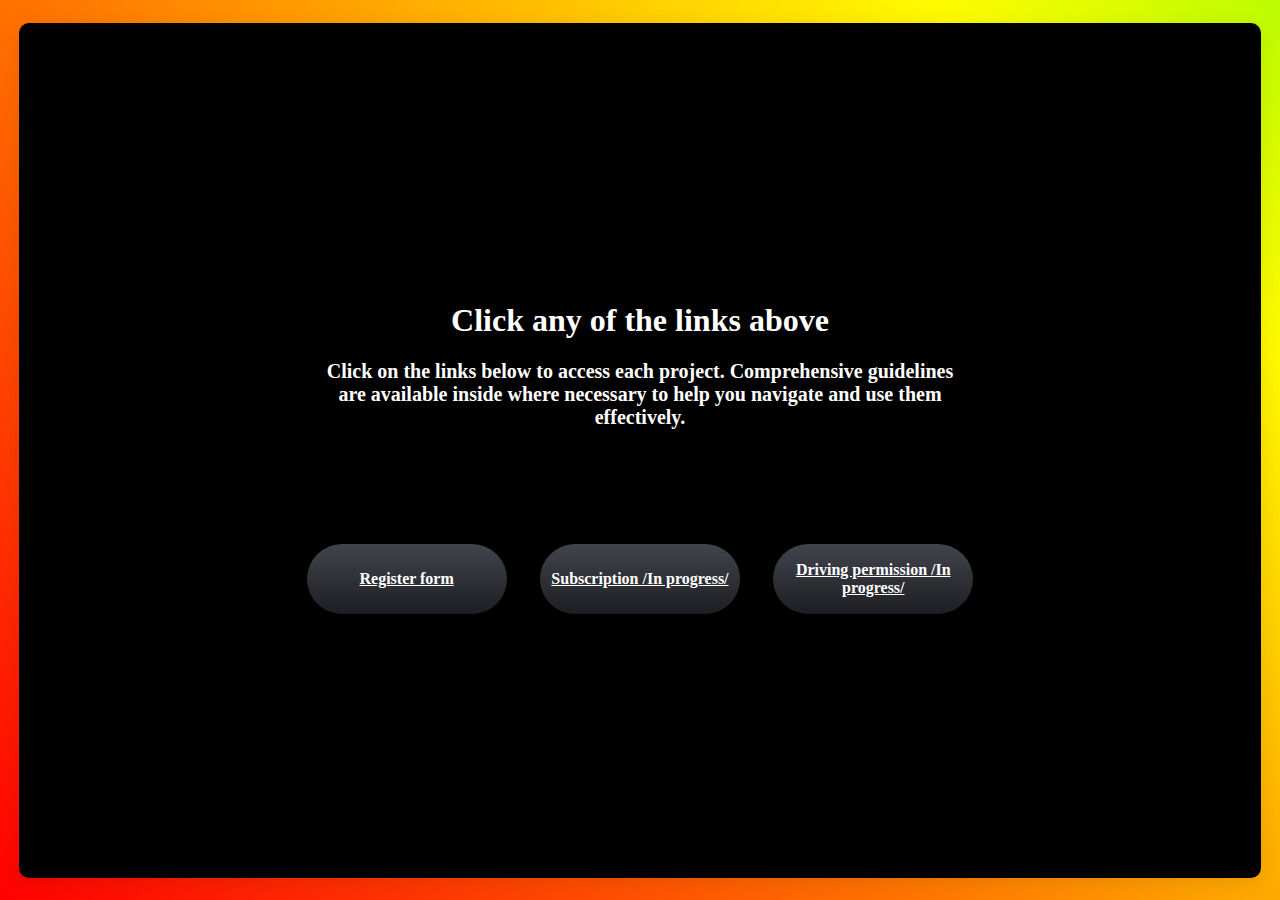
<file: My Project/index.html>
<!DOCTYPE html>
<html lang="bg">
<head>
    <meta charset="UTF-8">
    <meta name="viewport" content="width=device-width, initial-scale=1.0">
    <title>My Project</title>
    <link rel="stylesheet" href="style.css">
</head>
<body>
    
    <main>
        <div class="form-container">
            <h1>Click any of the links above</h1>
            <p>Click on the links below to access each project. Comprehensive guidelines are available inside where necessary to help you navigate and use them effectively.</p>
            <div class="group-elements">
                <div class="registerForm"><a href="registerForm.html">Register form</a></div>
                <div class="subscription"><a href="subscription.html">Subscription  /In progress/</a></div>
                <div class="drivingPermission"><a href="driving-permission.html">Driving permission /In progress/</a></div>    
        </div>
    </div>
        </main>
</body>
</html>
</file>
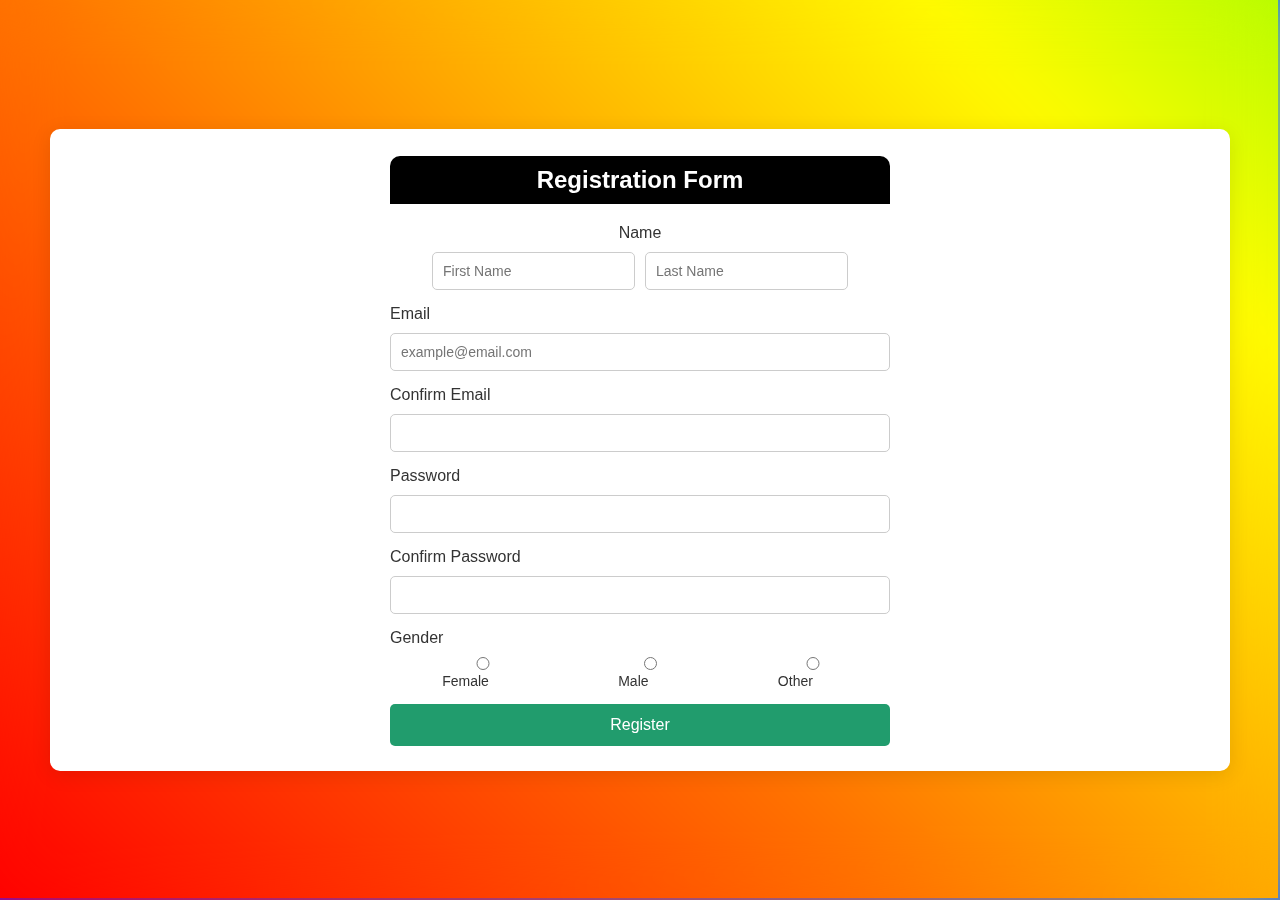
<file: My Project/registerForm.html>
<!DOCTYPE html>
<html lang="en">
<head>
    <meta charset="UTF-8">
    <title>Registration Form</title>
    <link rel="stylesheet" href="registrationForm.css">
    <script src="validation.js" defer></script>
</head>
<body>
    <div class="form-container">
        <h1>Registration Form</h1>
        <form id="registerForm">
                <label for="firstName">Name</label>
            <div class="name-group">
                 <input type="text" id="firstName" name="firstName" placeholder="First Name" required>
                 <input type="text" id="lastName" name="lastName" placeholder="Last Name" required>
            </div>
            <div class="form-group">
                <label for="email">Email</label>
                <input type="email" id="email" name="email" placeholder="example@email.com" required>
            </div>
            <div class="form-group">
                <label for="confirmEmail">Confirm Email</label>
                <input type="email" id="email_confirm" name="email_confirm" placeholder="" required>
            </div>
            <div class="form-group">
                <label for="password">Password</label>
                <input type="password" id="password" name="password" placeholder="" required>
            </div>
            <div class="form-group">
                <label for="confirmPassword">Confirm Password</label>
                <input type="password" id="password_confirm" name="password_confirm" placeholder="" required>
            </div>
            <div class="form-group">
                <label>Gender</label>
                <div class="radio-group">
                    <label><input type="radio" name="gender" value="gender" required> Female</label>
                    <label><input type="radio" name="gender" value="gender" required> Male</label>
                    <label><input type="radio" name="gender" value="gender" required> Other</label>
                </div>
            </div>
            <button type="submit">Register</button>
        </form>
        <div id="message"></div>
    </div>
</body>
</html>
</file>
<file: My Project/style.css>
main {
    width: 98%;
    height: 95%;
}

body {
    font-family: Prompt;
    font-weight: 600;
    background: -webkit-linear-gradient(to right, #6a11cb, #2575fc);
    background: linear-gradient(to right, #6a11cb, #2575fc);
    display: flex;
    justify-content: center;
    align-items: center;
    height: 100vh;
    margin: 0;
    
}

body::before,
body::after {
    content: '';
    position: absolute;
    background: -webkit-linear-gradient(45deg, #ff0000, #ff7300, #fffb00, #48ff00, #00ffd5, #002bff, #7a00ff, #ff00c8, #ff0000);
    background: linear-gradient(45deg, #ff0000, #ff7300, #fffb00, #48ff00, #00ffd5, #002bff, #7a00ff, #ff00c8, #ff0000);
    background-size: 500%;
    width: calc(100%);
    height: calc(100%);
    z-index: -1;
    -webkit-animation: glow 50s linear infinite;
    animation: glow 50s linear infinite;
}

body::after {
    -webkit-filter: blur(30px);
    filter: blur(30px);
}

@-webkit-keyframes glow {
    0% {
        background-position: 0 0;
    }
    50% {
        background-position: 500% 0;
    }
    100% {
        background-position: 0 0;
    }
}

@keyframes glow {
    0% {
        background-position: 0 0;
    }
    50% {
        background-position: 500% 0;
    }
    100% {
        background-position: 0 0;
    }
}

.form-container {
    background: black;
    color: white;
    border-radius: 10px;
    box-shadow: 0 4px 20px rgba(0, 0, 0, 0.1);
    width: 100%;
    max-width: 99%;
    height: 100%;
    display: flex;
    flex-direction: column;
    flex-wrap: wrap;
    justify-content: center;
    align-content: center;
    margin-left: auto;
    margin-right: auto;
}


.registerForm span,
.subscription span,
.drivingPermission span {
    font-family: "Spartan";
    font-size: 40px;
    -webkit-transform: translate(-50%, -50%);
    transform: translate(-50%, -50%);
    color: #fff;
    width: 100%;
    text-align: center;
}

.registerForm,
.subscription,
.drivingPermission {
    margin: 5px auto;
    width: 200px;
    height: 70px;
    background: -webkit-linear-gradient(0deg, #1d1e22, #42444d);
    background: linear-gradient(0deg, #1d1e22, #42444d);
    border-radius: 100px;
}

.registerForm a,
.subscription a,
.drivingPermission a {
    display: flex;
    align-content: center;
    justify-content: center;
    align-items: center;
    flex-direction: column;
    flex-wrap: wrap;
    height: inherit;
    text-align: -webkit-center;
    color:white;
}

.registerForm:after,
.subscription:after,
.drivingPermission:after {
    -webkit-filter: blur(30px);
    filter: blur(30px);
}

.registerForm:hover,
.subscription:hover,
.drivingPermission:hover {
    background: rgba(169, 94, 255, 0.801);
}

nav {
    display: flex;
    justify-content: space-between;
    width: 100%;
}

.form-container h1,
.form-container p {
    margin-left: 25px;
    margin-right: 25px;
    text-align-last: center;
}

.form-container p {
    margin-top: 0px;
    margin-bottom: 110px;
    text-align: center;
    max-width: 650px;
    font-size: 20px;
}

.group-elements {
    display: flex;
}
</file>
<file: My Project/registrationForm.css>
body {
    font-family: 'Segoe UI', Tahoma, Geneva, Verdana, sans-serif;
    background: linear-gradient(to right, #6a11cb, #2575fc);
    display: flex;
    justify-content: center;
    align-items: center;
    height: 100vh;
    margin: 0;
}

body::before,
body::after{
    content: '';
    position: absolute;
    left: -2px;
    top: -2px;
    background: linear-gradient(45deg, #ff0000, #ff7300, #fffb00, #48ff00, #00ffd5, #002bff, #7a00ff, #ff00c8, #ff0000);
    background-size: 500%;
    width: calc(100%);
    height: calc(100%);
    z-index: -1;
    animation: glow 50s linear infinite;
    
}
body::after{
filter: blur(30px);
}
@keyframes glow {
    0% {
        background-position: 0 0;
    }
    50% {
        background-position: 500% 0;
    }
    100% {
        background-position: 0 0;
    }
}


.form-container {
    background: white;
    padding: 10px 340px;
    border-radius: 10px;
    box-shadow: 0 4px 20px rgba(0, 0, 0, 0.1);
    width: 100%;
    max-width: 500px;
    text-align: center;
}
 
h1 {
    margin-bottom: 20px;
    top: 100 px;
    font-size: 24px;
    color: #333;
    background: #000;
    color: white;
    padding: 10px 0;
    border-radius: 10px 10px 0 0;
}
form {
    display: flex;
    flex-direction: column;
    align-items: center;
}

.form-group {
    width: 100%;
    margin-bottom: 15px;
    text-align: left;
}

label {
    margin-bottom: 5px;
    color: #333;
    display: block;
}

input, select {
    width: 100%;
    padding: 10px;
    margin-top: 5px;
    border: 1px solid #ccc;
    border-radius: 5px;
    font-size: 14px;
    color: #333;
    box-sizing: border-box;
}

.name-group, .phone-group {
    display: flex;
    gap: 10px;
    margin-bottom: 15px;
}

input[type="text"] {
    flex: 1;
}

.radio-group {
    display: flex;
    justify-content: space-around;
}

.radio-group label {
    margin: 0 10px;
    font-size: 14px;
}

button {
    padding: 12px 20px;
    border: none;
    border-radius: 5px;
    background-color: #219c6d;;
    color: white;
    font-size: 16px;
    cursor: pointer;
    transition: background-color 0.3s;
    width: 100%;
}

button:hover {
    background-color: #12553bcb;;
}

#message {
    margin-top: 15px;
    color: #d32f2f;
    font-weight: bold;
} 

.group-elements{
    display: flex;
}
</file>
